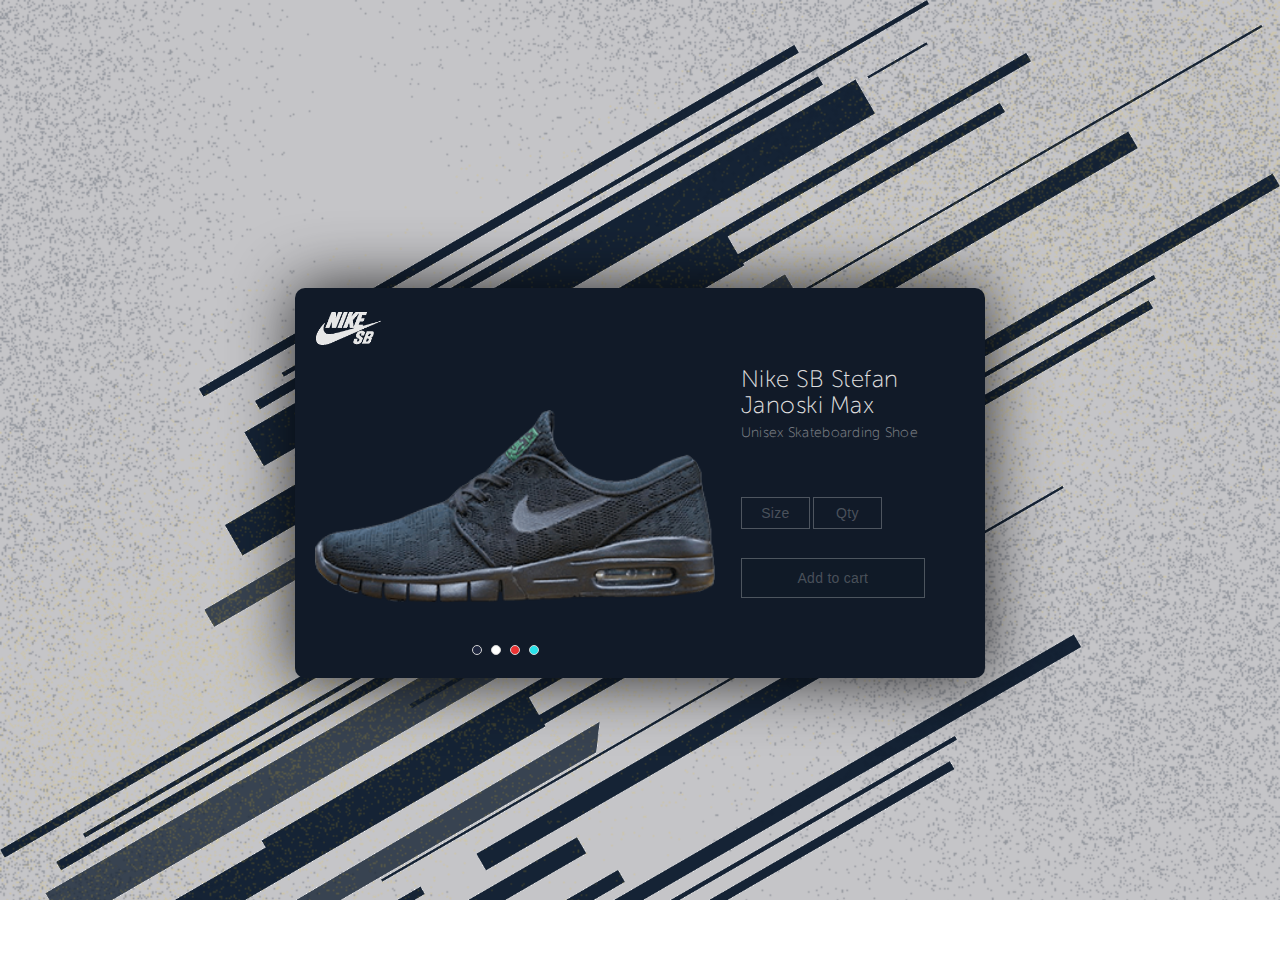
<file: index.html>
<!DOCTYPE html>
<html lang="en">
<head>
	<meta charset="UTF-8">
	<meta name="description" content="Start Template">
	<meta name="author" content="Admin">
	<title>Nike SB Stefan Janoski Max</title>
	<link rel="stylesheet" href="https://use.fontawesome.com/releases/v5.7.2/css/all.css" integrity="sha384-fnmOCqbTlWIlj8LyTjo7mOUStjsKC4pOpQbqyi7RrhN7udi9RwhKkMHpvLbHG9Sr" crossorigin="anonymous">

	<link rel="icon" href="images/favicon.png">
	<link rel="stylesheet" href="css/reset.css">
	<link rel="stylesheet" href="css/styles.css">

	<!--[if lt IE 9]>
	<script src="http://html5shiv.googlecode.com/svn/trunk/html5.js"></script>
	<![endif]-->
</head>
<body>
	<div class="container">
		<div class="header">
			<a href="index.html" class="header__logo">
				<img src="images/img/logo.png" alt="logo" class="header__logo-img">
			</a>
		</div>
		<div class="content">
			<div class="product">
				<div class="product__image">
					<img id="slider-image-1" class="product__image-img" src="images/img/Nike-SB-Stefan-Janoski-Max.png" alt="Nike-SB-Stefan-Janoski-Max">
					<img id="slider-image-2" class="product__image-img" src="images/img/gray.png" alt="Nike gray">
					<img id="slider-image-3" class="product__image-img" src="images/img/red.png" alt="Nike red">
					<img id="slider-image-4" class="product__image-img" src="images/img/blue.png" alt="Nike blue">


				</div>
				<div class="product__list">
					<a href="#slider-image-1" class="product__list-items"></a>
					<a href="#slider-image-2" class="product__list-items"></a>
					<a href="#slider-image-3" class="product__list-items"></a>
					<a href="#slider-image-4" class="product__list-items"></a>
				</div>
				</div>

			<div class="description">
				<div class="item">
					<div class="item__name">Nike SB Stefan Janoski Max
						<div class="item__info">Unisex Skateboarding Shoe</div>
					</div>
			    <div class="item__ratig">
			        <label aria-label="1 star" class="rating__label" for="rating-1"><i class="rating__icon rating__icon--star fa fa-star"></i></label>
			        <input class="rating__input" name="rating" id="rating-1" value="1" type="radio">
			        <label aria-label="2 stars" class="rating__label" for="rating-2"><i class="rating__icon rating__icon--star fa fa-star"></i></label>
			        <input class="rating__input" name="rating" id="rating-2" value="2" type="radio">
			        <label aria-label="3 stars" class="rating__label" for="rating-3"><i class="rating__icon rating__icon--star fa fa-star"></i></label>
			        <input class="rating__input" name="rating" id="rating-3" value="3" type="radio" checked>
			        <label aria-label="4 stars" class="rating__label" for="rating-4"><i class="rating__icon rating__icon--star fa fa-star"></i></label>
			        <input class="rating__input" name="rating" id="rating-4" value="4" type="radio">
			        <label aria-label="5 stars" class="rating__label" for="rating-5"><i class="rating__icon rating__icon--star fa fa-star"></i></label>
			        <input class="rating__input" name="rating" id="rating-5" value="5" type="radio">
			    </div>
					<div class="button__wraper">
							<button class="item__button item__button--size"><a href="#" class="item__button--text">Size <i class="fas fa-angle-down"></i></p></a></button>
							<button class="item__button item__button--qty"><a href="#" class="item__button--text">Qty <i class="fas fa-angle-down"></i></p></a></button>
					</div>
					<div class="item__cart">
							<button class="item__button button__cart"><a href="#" class="item__button--text">Add to cart</a></button>
					</div>
					</div>
				</div>
			</div>
		</div>
	</div>

<!-- LiveReload Script -->
<script>document.write('<script src="http://' + (location.host || 'localhost').split(':')[0] + ':35729/livereload.js?snipver=1"></' + 'script>')</script>
</body>
</html>
</file>
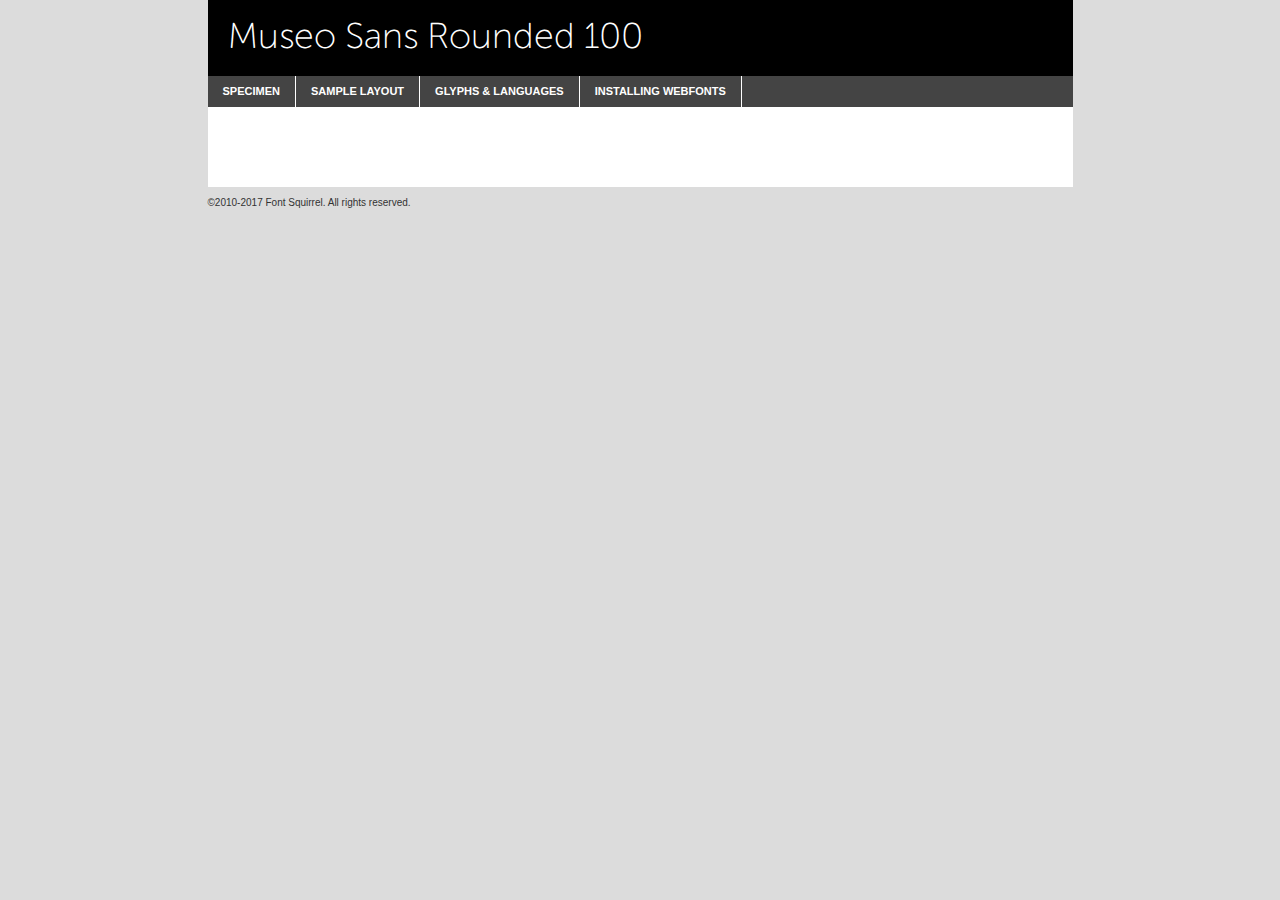
<file: css/fonts/museosansrounded-100-demo.html>
<!DOCTYPE html PUBLIC "-//W3C//DTD XHTML 1.0 Transitional//EN"
	"http://www.w3.org/TR/xhtml1/DTD/xhtml1-transitional.dtd">

<html xmlns="http://www.w3.org/1999/xhtml" xml:lang="en" lang="en">
<head>
	<meta http-equiv="Content-Type" content="text/html; charset=utf-8" />
	<script src="http://ajax.googleapis.com/ajax/libs/jquery/1.7.2/jquery.min.js" type="text/javascript" charset="utf-8"></script>
	<script type="text/javascript">
	(function($){$.fn.easyTabs=function(option){var param=jQuery.extend({fadeSpeed:"fast",defaultContent:1,activeClass:'active'},option);$(this).each(function(){var thisId="#"+this.id;if(param.defaultContent==''){param.defaultContent=1;}
	if(typeof param.defaultContent=="number")
	{var defaultTab=$(thisId+" .tabs li:eq("+(param.defaultContent-1)+") a").attr('href').substr(1);}else{var defaultTab=param.defaultContent;}
	$(thisId+" .tabs li a").each(function(){var tabToHide=$(this).attr('href').substr(1);$("#"+tabToHide).addClass('easytabs-tab-content');});hideAll();changeContent(defaultTab);function hideAll(){$(thisId+" .easytabs-tab-content").hide();}
	function changeContent(tabId){hideAll();$(thisId+" .tabs li").removeClass(param.activeClass);$(thisId+" .tabs li a[href=#"+tabId+"]").closest('li').addClass(param.activeClass);if(param.fadeSpeed!="none")
	{$(thisId+" #"+tabId).fadeIn(param.fadeSpeed);}else{$(thisId+" #"+tabId).show();}}
	$(thisId+" .tabs li").click(function(){var tabId=$(this).find('a').attr('href').substr(1);changeContent(tabId);return false;});});}})(jQuery);
	</script>
	<link rel="stylesheet" href="specimen_files/specimen_stylesheet.css" type="text/css" charset="utf-8" />
	<link rel="stylesheet" href="stylesheet.css" type="text/css" charset="utf-8" />

	<style type="text/css">
					body{
				font-family: 'museo_sans_rounded100';
							}
		</style>

	<title>Museo Sans Rounded 100 Specimen</title>
	
	
	<script type="text/javascript" charset="utf-8">
		$(document).ready(function() {
			$('#container').easyTabs({defaultContent:1});
		});
	</script>
</head>

<body>
<div id="container">
	<div id="header">
		Museo Sans Rounded 100	</div>
	<ul class="tabs">
		<li><a href="#specimen">Specimen</a></li>
		<li><a href="#layout">Sample Layout</a></li>
				<li><a href="#glyphs">Glyphs &amp; Languages</a></li>
		<li><a href="#installing">Installing Webfonts</a></li>
		
	</ul>
	
	<div id="main_content">

		
			<div id="specimen">
		
				<div class="section">
					<div class="grid12 firstcol">
						<div class="huge">AaBb</div>
					</div>
				</div>
		
				<div class="section">
					<div class="glyph_range">A&#x200B;B&#x200b;C&#x200b;D&#x200b;E&#x200b;F&#x200b;G&#x200b;H&#x200b;I&#x200b;J&#x200b;K&#x200b;L&#x200b;M&#x200b;N&#x200b;O&#x200b;P&#x200b;Q&#x200b;R&#x200b;S&#x200b;T&#x200b;U&#x200b;V&#x200b;W&#x200b;X&#x200b;Y&#x200b;Z&#x200b;a&#x200b;b&#x200b;c&#x200b;d&#x200b;e&#x200b;f&#x200b;g&#x200b;h&#x200b;i&#x200b;j&#x200b;k&#x200b;l&#x200b;m&#x200b;n&#x200b;o&#x200b;p&#x200b;q&#x200b;r&#x200b;s&#x200b;t&#x200b;u&#x200b;v&#x200b;w&#x200b;x&#x200b;y&#x200b;z&#x200b;1&#x200b;2&#x200b;3&#x200b;4&#x200b;5&#x200b;6&#x200b;7&#x200b;8&#x200b;9&#x200b;0&#x200b;&amp;&#x200b;.&#x200b;,&#x200b;?&#x200b;!&#x200b;&#64;&#x200b;(&#x200b;)&#x200b;#&#x200b;$&#x200b;%&#x200b;*&#x200b;+&#x200b;-&#x200b;=&#x200b;:&#x200b;;</div>
				</div>
				<div class="section">
					<div class="grid12 firstcol">
						<table class="sample_table">
							<tr><td>10</td><td class="size10">abcdefghijklmnopqrstuvwxyzABCDEFGHIJKLMNOPQRSTUVWXYZ0123456789abcdefghijklmnopqrstuvwxyzABCDEFGHIJKLMNOPQRSTUVWXYZ0123456789abcdefghijklmnopqrstuvwxyzABCDEFGHIJKLMNOPQRSTUVWXYZ</td></tr>
							<tr><td>11</td><td class="size11">abcdefghijklmnopqrstuvwxyzABCDEFGHIJKLMNOPQRSTUVWXYZ0123456789abcdefghijklmnopqrstuvwxyzABCDEFGHIJKLMNOPQRSTUVWXYZ0123456789abcdefghijklmnopqrstuvwxyzABCDEFGHIJKLMNOPQRSTUVWXYZ</td></tr>
							<tr><td>12</td><td class="size12">abcdefghijklmnopqrstuvwxyzABCDEFGHIJKLMNOPQRSTUVWXYZ0123456789abcdefghijklmnopqrstuvwxyzABCDEFGHIJKLMNOPQRSTUVWXYZ0123456789abcdefghijklmnopqrstuvwxyzABCDEFGHIJKLMNOPQRSTUVWXYZ</td></tr>
							<tr><td>13</td><td class="size13">abcdefghijklmnopqrstuvwxyzABCDEFGHIJKLMNOPQRSTUVWXYZ0123456789abcdefghijklmnopqrstuvwxyzABCDEFGHIJKLMNOPQRSTUVWXYZ0123456789abcdefghijklmnopqrstuvwxyzABCDEFGHIJKLMNOPQRSTUVWXYZ</td></tr>
							<tr><td>14</td><td class="size14">abcdefghijklmnopqrstuvwxyzABCDEFGHIJKLMNOPQRSTUVWXYZ0123456789abcdefghijklmnopqrstuvwxyzABCDEFGHIJKLMNOPQRSTUVWXYZ0123456789abcdefghijklmnopqrstuvwxyzABCDEFGHIJKLMNOPQRSTUVWXYZ</td></tr>
							<tr><td>16</td><td class="size16">abcdefghijklmnopqrstuvwxyzABCDEFGHIJKLMNOPQRSTUVWXYZ0123456789abcdefghijklmnopqrstuvwxyzABCDEFGHIJKLMNOPQRSTUVWXYZ</td></tr>
							<tr><td>18</td><td class="size18">abcdefghijklmnopqrstuvwxyzABCDEFGHIJKLMNOPQRSTUVWXYZ0123456789abcdefghijklmnopqrstuvwxyzABCDEFGHIJKLMNOPQRSTUVWXYZ</td></tr>
							<tr><td>20</td><td class="size20">abcdefghijklmnopqrstuvwxyzABCDEFGHIJKLMNOPQRSTUVWXYZ0123456789abcdefghijklmnopqrstuvwxyzABCDEFGHIJKLMNOPQRSTUVWXYZ</td></tr>
							<tr><td>24</td><td class="size24">abcdefghijklmnopqrstuvwxyzABCDEFGHIJKLMNOPQRSTUVWXYZ0123456789abcdefghijklmnopqrstuvwxyzABCDEFGHIJKLMNOPQRSTUVWXYZ</td></tr>
							<tr><td>30</td><td class="size30">abcdefghijklmnopqrstuvwxyzABCDEFGHIJKLMNOPQRSTUVWXYZ0123456789abcdefghijklmnopqrstuvwxyzABCDEFGHIJKLMNOPQRSTUVWXYZ</td></tr>
							<tr><td>36</td><td class="size36">abcdefghijklmnopqrstuvwxyzABCDEFGHIJKLMNOPQRSTUVWXYZ0123456789abcdefghijklmnopqrstuvwxyzABCDEFGHIJKLMNOPQRSTUVWXYZ</td></tr>
							<tr><td>48</td><td class="size48">abcdefghijklmnopqrstuvwxyzABCDEFGHIJKLMNOPQRSTUVWXYZ0123456789abcdefghijklmnopqrstuvwxyzABCDEFGHIJKLMNOPQRSTUVWXYZ</td></tr>
							<tr><td>60</td><td class="size60">abcdefghijklmnopqrstuvwxyzABCDEFGHIJKLMNOPQRSTUVWXYZ0123456789abcdefghijklmnopqrstuvwxyzABCDEFGHIJKLMNOPQRSTUVWXYZ</td></tr>
							<tr><td>72</td><td class="size72">abcdefghijklmnopqrstuvwxyzABCDEFGHIJKLMNOPQRSTUVWXYZ0123456789abcdefghijklmnopqrstuvwxyzABCDEFGHIJKLMNOPQRSTUVWXYZ</td></tr>
							<tr><td>90</td><td class="size90">abcdefghijklmnopqrstuvwxyzABCDEFGHIJKLMNOPQRSTUVWXYZ0123456789abcdefghijklmnopqrstuvwxyzABCDEFGHIJKLMNOPQRSTUVWXYZ</td></tr>
						</table>
				
					</div>
			
				</div>
		
		
		
								<div class="section" id="bodycomparison">


										<div id="xheight">
				<div class="fontbody">&#x25FC;&#x25FC;&#x25FC;&#x25FC;&#x25FC;&#x25FC;&#x25FC;&#x25FC;&#x25FC;&#x25FC;&#x25FC;&#x25FC;&#x25FC;&#x25FC;&#x25FC;&#x25FC;&#x25FC;&#x25FC;&#x25FC;&#x25FC;&#x25FC;&#x25FC;&#x25FC;&#x25FC;&#x25FC;&#x25FC;&#x25FC;&#x25FC;&#x25FC;&#x25FC;&#x25FC;&#x25FC;&#x25FC;&#x25FC;&#x25FC;&#x25FC;&#x25FC;&#x25FC;&#x25FC;&#x25FC;&#x25FC;&#x25FC;&#x25FC;&#x25FC;&#x25FC;&#x25FC;&#x25FC;&#x25FC;&#x25FC;&#x25FC;&#x25FC;&#x25FC;&#x25FC;&#x25FC;&#x25FC;&#x25FC;&#x25FC;&#x25FC;&#x25FC;&#x25FC;&#x25FC;&#x25FC;&#x25FC;&#x25FC;&#x25FC;&#x25FC;&#x25FC;&#x25FC;&#x25FC;&#x25FC;&#x25FC;&#x25FC;&#x25FC;&#x25FC;&#x25FC;&#x25FC;&#x25FC;&#x25FC;&#x25FC;&#x25FC;&#x25FC;&#x25FC;&#x25FC;&#x25FC;&#x25FC;&#x25FC;&#x25FC;&#x25FC;&#x25FC;&#x25FC;&#x25FC;&#x25FC;&#x25FC;&#x25FC;&#x25FC;&#x25FC;&#x25FC;&#x25FC;&#x25FC;body</div><div class="arialbody">body</div><div class="verdanabody">body</div><div class="georgiabody">body</div></div>
										<div class="fontbody" style="z-index:1">
											body<span>Museo Sans Rounded 100</span>
										</div>
										<div class="arialbody" style="z-index:1">
											body<span>Arial</span>
										</div>
										<div class="verdanabody" style="z-index:1">
											body<span>Verdana</span>
										</div>
										<div class="georgiabody" style="z-index:1">
											body<span>Georgia</span>
										</div>



								</div>
		
		
				<div class="section psample psample_row1" id="">
					
					<div class="grid2 firstcol">
						<p class="size10"><span>10.</span>Aenean lacinia bibendum nulla sed consectetur. Fusce dapibus, tellus ac cursus commodo, tortor mauris condimentum nibh, ut fermentum massa justo sit amet risus. Nullam id dolor id nibh ultricies vehicula ut id elit. Cum sociis natoque penatibus et magnis dis parturient montes, nascetur ridiculus mus. Nulla vitae elit libero, a pharetra augue.</p>
			
					</div>
					<div class="grid3">
						<p class="size11"><span>11.</span>Aenean lacinia bibendum nulla sed consectetur. Fusce dapibus, tellus ac cursus commodo, tortor mauris condimentum nibh, ut fermentum massa justo sit amet risus. Nullam id dolor id nibh ultricies vehicula ut id elit. Cum sociis natoque penatibus et magnis dis parturient montes, nascetur ridiculus mus. Nulla vitae elit libero, a pharetra augue.</p>
			
					</div>
					<div class="grid3">
						<p class="size12"><span>12.</span>Aenean lacinia bibendum nulla sed consectetur. Fusce dapibus, tellus ac cursus commodo, tortor mauris condimentum nibh, ut fermentum massa justo sit amet risus. Nullam id dolor id nibh ultricies vehicula ut id elit. Cum sociis natoque penatibus et magnis dis parturient montes, nascetur ridiculus mus. Nulla vitae elit libero, a pharetra augue.</p>
			
					</div>
					<div class="grid4">
						<p class="size13"><span>13.</span>Aenean lacinia bibendum nulla sed consectetur. Fusce dapibus, tellus ac cursus commodo, tortor mauris condimentum nibh, ut fermentum massa justo sit amet risus. Nullam id dolor id nibh ultricies vehicula ut id elit. Cum sociis natoque penatibus et magnis dis parturient montes, nascetur ridiculus mus. Nulla vitae elit libero, a pharetra augue.</p>
			
					</div>
					<div class="white_blend"></div>
					
				</div>
				<div class="section psample psample_row2" id="">
					<div class="grid3 firstcol">
						<p class="size14"><span>14.</span>Aenean lacinia bibendum nulla sed consectetur. Fusce dapibus, tellus ac cursus commodo, tortor mauris condimentum nibh, ut fermentum massa justo sit amet risus. Nullam id dolor id nibh ultricies vehicula ut id elit. Cum sociis natoque penatibus et magnis dis parturient montes, nascetur ridiculus mus. Nulla vitae elit libero, a pharetra augue.</p>
			
					</div>
					<div class="grid4">
						<p class="size16"><span>16.</span>Aenean lacinia bibendum nulla sed consectetur. Fusce dapibus, tellus ac cursus commodo, tortor mauris condimentum nibh, ut fermentum massa justo sit amet risus. Nullam id dolor id nibh ultricies vehicula ut id elit. Cum sociis natoque penatibus et magnis dis parturient montes, nascetur ridiculus mus. Nulla vitae elit libero, a pharetra augue.</p>
			
					</div>
					<div class="grid5">
						<p class="size18"><span>18.</span>Aenean lacinia bibendum nulla sed consectetur. Fusce dapibus, tellus ac cursus commodo, tortor mauris condimentum nibh, ut fermentum massa justo sit amet risus. Nullam id dolor id nibh ultricies vehicula ut id elit. Cum sociis natoque penatibus et magnis dis parturient montes, nascetur ridiculus mus. Nulla vitae elit libero, a pharetra augue.</p>
			
					</div>

					<div class="white_blend"></div>

				</div>
				
				<div class="section psample psample_row3" id="">
					<div class="grid5 firstcol">
						<p class="size20"><span>20.</span>Aenean lacinia bibendum nulla sed consectetur. Fusce dapibus, tellus ac cursus commodo, tortor mauris condimentum nibh, ut fermentum massa justo sit amet risus. Nullam id dolor id nibh ultricies vehicula ut id elit. Cum sociis natoque penatibus et magnis dis parturient montes, nascetur ridiculus mus. Nulla vitae elit libero, a pharetra augue.</p>
					</div>
					<div class="grid7">
						<p class="size24"><span>24.</span>Aenean lacinia bibendum nulla sed consectetur. Fusce dapibus, tellus ac cursus commodo, tortor mauris condimentum nibh, ut fermentum massa justo sit amet risus. Nullam id dolor id nibh ultricies vehicula ut id elit. Cum sociis natoque penatibus et magnis dis parturient montes, nascetur ridiculus mus. Nulla vitae elit libero, a pharetra augue.</p>
					</div>
					
					<div class="white_blend"></div>
					
				</div>
				
				<div class="section psample psample_row4" id="">
					<div class="grid12 firstcol">
						<p class="size30"><span>30.</span>Aenean lacinia bibendum nulla sed consectetur. Fusce dapibus, tellus ac cursus commodo, tortor mauris condimentum nibh, ut fermentum massa justo sit amet risus. Nullam id dolor id nibh ultricies vehicula ut id elit. Cum sociis natoque penatibus et magnis dis parturient montes, nascetur ridiculus mus. Nulla vitae elit libero, a pharetra augue.</p>
					</div>
					<div class="white_blend"></div>
					
				</div>
				
				
				
				<div class="section psample psample_row1 fullreverse">
					<div class="grid2 firstcol">
						<p class="size10"><span>10.</span>Aenean lacinia bibendum nulla sed consectetur. Fusce dapibus, tellus ac cursus commodo, tortor mauris condimentum nibh, ut fermentum massa justo sit amet risus. Nullam id dolor id nibh ultricies vehicula ut id elit. Cum sociis natoque penatibus et magnis dis parturient montes, nascetur ridiculus mus. Nulla vitae elit libero, a pharetra augue.</p>
			
					</div>
					<div class="grid3">
						<p class="size11"><span>11.</span>Aenean lacinia bibendum nulla sed consectetur. Fusce dapibus, tellus ac cursus commodo, tortor mauris condimentum nibh, ut fermentum massa justo sit amet risus. Nullam id dolor id nibh ultricies vehicula ut id elit. Cum sociis natoque penatibus et magnis dis parturient montes, nascetur ridiculus mus. Nulla vitae elit libero, a pharetra augue.</p>
			
					</div>
					<div class="grid3">
						<p class="size12"><span>12.</span>Aenean lacinia bibendum nulla sed consectetur. Fusce dapibus, tellus ac cursus commodo, tortor mauris condimentum nibh, ut fermentum massa justo sit amet risus. Nullam id dolor id nibh ultricies vehicula ut id elit. Cum sociis natoque penatibus et magnis dis parturient montes, nascetur ridiculus mus. Nulla vitae elit libero, a pharetra augue.</p>
			
					</div>
					<div class="grid4">
						<p class="size13"><span>13.</span>Aenean lacinia bibendum nulla sed consectetur. Fusce dapibus, tellus ac cursus commodo, tortor mauris condimentum nibh, ut fermentum massa justo sit amet risus. Nullam id dolor id nibh ultricies vehicula ut id elit. Cum sociis natoque penatibus et magnis dis parturient montes, nascetur ridiculus mus. Nulla vitae elit libero, a pharetra augue.</p>
			
					</div>
					<div class="black_blend"></div>
					
				</div>
				
				<div class="section psample psample_row2 fullreverse">
					<div class="grid3 firstcol">
						<p class="size14"><span>14.</span>Aenean lacinia bibendum nulla sed consectetur. Fusce dapibus, tellus ac cursus commodo, tortor mauris condimentum nibh, ut fermentum massa justo sit amet risus. Nullam id dolor id nibh ultricies vehicula ut id elit. Cum sociis natoque penatibus et magnis dis parturient montes, nascetur ridiculus mus. Nulla vitae elit libero, a pharetra augue.</p>
			
					</div>
					<div class="grid4">
						<p class="size16"><span>16.</span>Aenean lacinia bibendum nulla sed consectetur. Fusce dapibus, tellus ac cursus commodo, tortor mauris condimentum nibh, ut fermentum massa justo sit amet risus. Nullam id dolor id nibh ultricies vehicula ut id elit. Cum sociis natoque penatibus et magnis dis parturient montes, nascetur ridiculus mus. Nulla vitae elit libero, a pharetra augue.</p>
			
					</div>
					<div class="grid5">
						<p class="size18"><span>18.</span>Aenean lacinia bibendum nulla sed consectetur. Fusce dapibus, tellus ac cursus commodo, tortor mauris condimentum nibh, ut fermentum massa justo sit amet risus. Nullam id dolor id nibh ultricies vehicula ut id elit. Cum sociis natoque penatibus et magnis dis parturient montes, nascetur ridiculus mus. Nulla vitae elit libero, a pharetra augue.</p>
			
					</div>
					<div class="black_blend"></div>

				</div>
				
				<div class="section psample fullreverse psample_row3" id="">
					<div class="grid5 firstcol">
						<p class="size20"><span>20.</span>Aenean lacinia bibendum nulla sed consectetur. Fusce dapibus, tellus ac cursus commodo, tortor mauris condimentum nibh, ut fermentum massa justo sit amet risus. Nullam id dolor id nibh ultricies vehicula ut id elit. Cum sociis natoque penatibus et magnis dis parturient montes, nascetur ridiculus mus. Nulla vitae elit libero, a pharetra augue.</p>
					</div>
					<div class="grid7">
						<p class="size24"><span>24.</span>Aenean lacinia bibendum nulla sed consectetur. Fusce dapibus, tellus ac cursus commodo, tortor mauris condimentum nibh, ut fermentum massa justo sit amet risus. Nullam id dolor id nibh ultricies vehicula ut id elit. Cum sociis natoque penatibus et magnis dis parturient montes, nascetur ridiculus mus. Nulla vitae elit libero, a pharetra augue.</p>
					</div>
					
					<div class="black_blend"></div>
					
				</div>
				
				<div class="section psample fullreverse psample_row4" id="" style="border-bottom: 20px #000 solid;">
					<div class="grid12 firstcol">
						<p class="size30"><span>30.</span>Aenean lacinia bibendum nulla sed consectetur. Fusce dapibus, tellus ac cursus commodo, tortor mauris condimentum nibh, ut fermentum massa justo sit amet risus. Nullam id dolor id nibh ultricies vehicula ut id elit. Cum sociis natoque penatibus et magnis dis parturient montes, nascetur ridiculus mus. Nulla vitae elit libero, a pharetra augue.</p>
					</div>
					<div class="black_blend"></div>
					
				</div>
				
				
				
				
			</div>
			
			<div id="layout">
				
				<div class="section">
					
					<div class="grid12 firstcol">
						<h1>Lorem Ipsum Dolor</h1>
						<h2>Etiam porta sem malesuada magna mollis euismod</h2>
						
						<p class="byline">By <a href="#link">Aenean Lacinia</a></p>
					</div>
				</div>
				<div class="section">
					<div class="grid8 firstcol">
						<p class="large">Donec sed odio dui. Morbi leo risus, porta ac consectetur ac, vestibulum at eros. Fusce dapibus, tellus ac cursus commodo, tortor mauris condimentum nibh, ut fermentum massa justo sit amet risus. </p>

						
						<h3>Pellentesque ornare sem</h3>

						<p>Maecenas sed diam eget risus varius blandit sit amet non magna. Maecenas faucibus mollis interdum. Donec ullamcorper nulla non metus auctor fringilla. Nullam id dolor id nibh ultricies vehicula ut id elit. Nullam id dolor id nibh ultricies vehicula ut id elit. </p>

						<p>Aenean eu leo quam. Pellentesque ornare sem lacinia quam venenatis vestibulum. Lorem ipsum dolor sit amet, consectetur adipiscing elit. Cum sociis natoque penatibus et magnis dis parturient montes, nascetur ridiculus mus. </p>

						<p>Nulla vitae elit libero, a pharetra augue. Praesent commodo cursus magna, vel scelerisque nisl consectetur et. Aenean lacinia bibendum nulla sed consectetur. </p>

						<p>Nullam quis risus eget urna mollis ornare vel eu leo. Nullam quis risus eget urna mollis ornare vel eu leo. Maecenas sed diam eget risus varius blandit sit amet non magna. Donec ullamcorper nulla non metus auctor fringilla. </p>

						<h3>Cras mattis consectetur</h3>

						<p>Aenean eu leo quam. Pellentesque ornare sem lacinia quam venenatis vestibulum. Aenean lacinia bibendum nulla sed consectetur. Integer posuere erat a ante venenatis dapibus posuere velit aliquet. Cras mattis consectetur purus sit amet fermentum. </p>

						<p>Nullam id dolor id nibh ultricies vehicula ut id elit. Nullam quis risus eget urna mollis ornare vel eu leo. Cras mattis consectetur purus sit amet fermentum.</p>
					</div>
					
					<div class="grid4 sidebar">
						
						<div class="box reverse">
							<p class="last">Nullam quis risus eget urna mollis ornare vel eu leo. Donec ullamcorper nulla non metus auctor fringilla. Cras mattis consectetur purus sit amet fermentum. Sed posuere consectetur est at lobortis. Lorem ipsum dolor sit amet, consectetur adipiscing elit. </p>
						</div>
						
						<p class="caption">Maecenas sed diam eget risus varius.</p>

						<p>Vestibulum id ligula porta felis euismod semper. Integer posuere erat a ante venenatis dapibus posuere velit aliquet. Vestibulum id ligula porta felis euismod semper. Sed posuere consectetur est at lobortis. Maecenas sed diam eget risus varius blandit sit amet non magna. Fusce dapibus, tellus ac cursus commodo, tortor mauris condimentum nibh, ut fermentum massa justo sit amet risus. </p>

					

						<p>Duis mollis, est non commodo luctus, nisi erat porttitor ligula, eget lacinia odio sem nec elit. Aenean lacinia bibendum nulla sed consectetur. Vivamus sagittis lacus vel augue laoreet rutrum faucibus dolor auctor. Aenean lacinia bibendum nulla sed consectetur. Nullam quis risus eget urna mollis ornare vel eu leo. </p>

						<p>Praesent commodo cursus magna, vel scelerisque nisl consectetur et. Donec ullamcorper nulla non metus auctor fringilla. Maecenas faucibus mollis interdum. Fusce dapibus, tellus ac cursus commodo, tortor mauris condimentum nibh, ut fermentum massa justo sit amet risus. </p>

					</div>
				</div>
				
			</div>


			



		<div id="glyphs">
			<div class="section">
				<div class="grid12 firstcol">
			
				<h1>Language Support</h1>
				<p>The subset of Museo Sans Rounded 100 in this kit supports the following languages:<br />
			
					Albanian, Basque, Breton, Chamorro, Danish, Dutch, English, Faroese, Finnish, French, Frisian, Galician, German, Icelandic, Italian, Malagasy, Norwegian, Portuguese, Spanish, Swedish, Alsatian, Aragonese, Arapaho, Arrernte, Asturian, Aymara, Bislama, Cebuano, Corsican, Fijian, French_creole, Genoese, Gilbertese, Greenlandic, Haitian_creole, Hiligaynon, Hmong, Hopi, Ibanag, Iloko_ilokano, Indonesian, Interglossa_glosa, Interlingua, Irish_gaelic, Jerriais, Lojban, Lombard, Luxembourgeois, Manx, Mohawk, Norfolk_pitcairnese, Occitan, Oromo, Pangasinan, Papiamento, Piedmontese, Potawatomi, Rhaeto-romance, Romansh, Rotokas, Sami_lule, Samoan, Sardinian, Scots_gaelic, Seychelles_creole, Shona, Sicilian, Somali, Southern_ndebele, Swahili, Swati_swazi, Tagalog_filipino_pilipino, Tetum, Tok_pisin, Uyghur_latinized, Volapuk, Walloon, Warlpiri, Xhosa, Yapese, Zulu, Latinbasic, Ubasic, Demo				</p>
				<h1>Glyph Chart</h1>
				<p>The subset of Museo Sans Rounded 100 in this kit includes all the glyphs listed below. Unicode entities are included above each glyph to help you insert individual characters into your layout.</p>
				<div id="glyph_chart">
			
																				 <div><p>&amp;#32;</p>&#32;</div>
																				 <div><p>&amp;#33;</p>&#33;</div>
																				 <div><p>&amp;#34;</p>&#34;</div>
																				 <div><p>&amp;#35;</p>&#35;</div>
																				 <div><p>&amp;#36;</p>&#36;</div>
																				 <div><p>&amp;#37;</p>&#37;</div>
																				 <div><p>&amp;#38;</p>&#38;</div>
																				 <div><p>&amp;#39;</p>&#39;</div>
																				 <div><p>&amp;#40;</p>&#40;</div>
																				 <div><p>&amp;#41;</p>&#41;</div>
																				 <div><p>&amp;#42;</p>&#42;</div>
																				 <div><p>&amp;#43;</p>&#43;</div>
																				 <div><p>&amp;#44;</p>&#44;</div>
																				 <div><p>&amp;#45;</p>&#45;</div>
																				 <div><p>&amp;#46;</p>&#46;</div>
																				 <div><p>&amp;#47;</p>&#47;</div>
																				 <div><p>&amp;#48;</p>&#48;</div>
																				 <div><p>&amp;#49;</p>&#49;</div>
																				 <div><p>&amp;#50;</p>&#50;</div>
																				 <div><p>&amp;#51;</p>&#51;</div>
																				 <div><p>&amp;#52;</p>&#52;</div>
																				 <div><p>&amp;#53;</p>&#53;</div>
																				 <div><p>&amp;#54;</p>&#54;</div>
																				 <div><p>&amp;#55;</p>&#55;</div>
																				 <div><p>&amp;#56;</p>&#56;</div>
																				 <div><p>&amp;#57;</p>&#57;</div>
																				 <div><p>&amp;#58;</p>&#58;</div>
																				 <div><p>&amp;#59;</p>&#59;</div>
																				 <div><p>&amp;#60;</p>&#60;</div>
																				 <div><p>&amp;#61;</p>&#61;</div>
																				 <div><p>&amp;#62;</p>&#62;</div>
																				 <div><p>&amp;#63;</p>&#63;</div>
																				 <div><p>&amp;#64;</p>&#64;</div>
																				 <div><p>&amp;#65;</p>&#65;</div>
																				 <div><p>&amp;#66;</p>&#66;</div>
																				 <div><p>&amp;#67;</p>&#67;</div>
																				 <div><p>&amp;#68;</p>&#68;</div>
																				 <div><p>&amp;#69;</p>&#69;</div>
																				 <div><p>&amp;#70;</p>&#70;</div>
																				 <div><p>&amp;#71;</p>&#71;</div>
																				 <div><p>&amp;#72;</p>&#72;</div>
																				 <div><p>&amp;#73;</p>&#73;</div>
																				 <div><p>&amp;#74;</p>&#74;</div>
																				 <div><p>&amp;#75;</p>&#75;</div>
																				 <div><p>&amp;#76;</p>&#76;</div>
																				 <div><p>&amp;#77;</p>&#77;</div>
																				 <div><p>&amp;#78;</p>&#78;</div>
																				 <div><p>&amp;#79;</p>&#79;</div>
																				 <div><p>&amp;#80;</p>&#80;</div>
																				 <div><p>&amp;#81;</p>&#81;</div>
																				 <div><p>&amp;#82;</p>&#82;</div>
																				 <div><p>&amp;#83;</p>&#83;</div>
																				 <div><p>&amp;#84;</p>&#84;</div>
																				 <div><p>&amp;#85;</p>&#85;</div>
																				 <div><p>&amp;#86;</p>&#86;</div>
																				 <div><p>&amp;#87;</p>&#87;</div>
																				 <div><p>&amp;#88;</p>&#88;</div>
																				 <div><p>&amp;#89;</p>&#89;</div>
																				 <div><p>&amp;#90;</p>&#90;</div>
																				 <div><p>&amp;#91;</p>&#91;</div>
																				 <div><p>&amp;#92;</p>&#92;</div>
																				 <div><p>&amp;#93;</p>&#93;</div>
																				 <div><p>&amp;#94;</p>&#94;</div>
																				 <div><p>&amp;#95;</p>&#95;</div>
																				 <div><p>&amp;#96;</p>&#96;</div>
																				 <div><p>&amp;#97;</p>&#97;</div>
																				 <div><p>&amp;#98;</p>&#98;</div>
																				 <div><p>&amp;#99;</p>&#99;</div>
																				 <div><p>&amp;#100;</p>&#100;</div>
																				 <div><p>&amp;#101;</p>&#101;</div>
																				 <div><p>&amp;#102;</p>&#102;</div>
																				 <div><p>&amp;#103;</p>&#103;</div>
																				 <div><p>&amp;#104;</p>&#104;</div>
																				 <div><p>&amp;#105;</p>&#105;</div>
																				 <div><p>&amp;#106;</p>&#106;</div>
																				 <div><p>&amp;#107;</p>&#107;</div>
																				 <div><p>&amp;#108;</p>&#108;</div>
																				 <div><p>&amp;#109;</p>&#109;</div>
																				 <div><p>&amp;#110;</p>&#110;</div>
																				 <div><p>&amp;#111;</p>&#111;</div>
																				 <div><p>&amp;#112;</p>&#112;</div>
																				 <div><p>&amp;#113;</p>&#113;</div>
																				 <div><p>&amp;#114;</p>&#114;</div>
																				 <div><p>&amp;#115;</p>&#115;</div>
																				 <div><p>&amp;#116;</p>&#116;</div>
																				 <div><p>&amp;#117;</p>&#117;</div>
																				 <div><p>&amp;#118;</p>&#118;</div>
																				 <div><p>&amp;#119;</p>&#119;</div>
																				 <div><p>&amp;#120;</p>&#120;</div>
																				 <div><p>&amp;#121;</p>&#121;</div>
																				 <div><p>&amp;#122;</p>&#122;</div>
																				 <div><p>&amp;#123;</p>&#123;</div>
																				 <div><p>&amp;#124;</p>&#124;</div>
																				 <div><p>&amp;#125;</p>&#125;</div>
																				 <div><p>&amp;#126;</p>&#126;</div>
																				 <div><p>&amp;#161;</p>&#161;</div>
																				 <div><p>&amp;#162;</p>&#162;</div>
																				 <div><p>&amp;#163;</p>&#163;</div>
																				 <div><p>&amp;#165;</p>&#165;</div>
																				 <div><p>&amp;#167;</p>&#167;</div>
																				 <div><p>&amp;#168;</p>&#168;</div>
																				 <div><p>&amp;#169;</p>&#169;</div>
																				 <div><p>&amp;#170;</p>&#170;</div>
																				 <div><p>&amp;#171;</p>&#171;</div>
																				 <div><p>&amp;#172;</p>&#172;</div>
																				 <div><p>&amp;#174;</p>&#174;</div>
																				 <div><p>&amp;#175;</p>&#175;</div>
																				 <div><p>&amp;#176;</p>&#176;</div>
																				 <div><p>&amp;#177;</p>&#177;</div>
																				 <div><p>&amp;#180;</p>&#180;</div>
																				 <div><p>&amp;#181;</p>&#181;</div>
																				 <div><p>&amp;#182;</p>&#182;</div>
																				 <div><p>&amp;#183;</p>&#183;</div>
																				 <div><p>&amp;#184;</p>&#184;</div>
																				 <div><p>&amp;#186;</p>&#186;</div>
																				 <div><p>&amp;#187;</p>&#187;</div>
																				 <div><p>&amp;#191;</p>&#191;</div>
																				 <div><p>&amp;#192;</p>&#192;</div>
																				 <div><p>&amp;#193;</p>&#193;</div>
																				 <div><p>&amp;#194;</p>&#194;</div>
																				 <div><p>&amp;#195;</p>&#195;</div>
																				 <div><p>&amp;#196;</p>&#196;</div>
																				 <div><p>&amp;#197;</p>&#197;</div>
																				 <div><p>&amp;#198;</p>&#198;</div>
																				 <div><p>&amp;#199;</p>&#199;</div>
																				 <div><p>&amp;#200;</p>&#200;</div>
																				 <div><p>&amp;#201;</p>&#201;</div>
																				 <div><p>&amp;#202;</p>&#202;</div>
																				 <div><p>&amp;#203;</p>&#203;</div>
																				 <div><p>&amp;#204;</p>&#204;</div>
																				 <div><p>&amp;#205;</p>&#205;</div>
																				 <div><p>&amp;#206;</p>&#206;</div>
																				 <div><p>&amp;#207;</p>&#207;</div>
																				 <div><p>&amp;#208;</p>&#208;</div>
																				 <div><p>&amp;#209;</p>&#209;</div>
																				 <div><p>&amp;#210;</p>&#210;</div>
																				 <div><p>&amp;#211;</p>&#211;</div>
																				 <div><p>&amp;#212;</p>&#212;</div>
																				 <div><p>&amp;#213;</p>&#213;</div>
																				 <div><p>&amp;#214;</p>&#214;</div>
																				 <div><p>&amp;#216;</p>&#216;</div>
																				 <div><p>&amp;#217;</p>&#217;</div>
																				 <div><p>&amp;#218;</p>&#218;</div>
																				 <div><p>&amp;#219;</p>&#219;</div>
																				 <div><p>&amp;#220;</p>&#220;</div>
																				 <div><p>&amp;#221;</p>&#221;</div>
																				 <div><p>&amp;#222;</p>&#222;</div>
																				 <div><p>&amp;#223;</p>&#223;</div>
																				 <div><p>&amp;#224;</p>&#224;</div>
																				 <div><p>&amp;#225;</p>&#225;</div>
																				 <div><p>&amp;#226;</p>&#226;</div>
																				 <div><p>&amp;#227;</p>&#227;</div>
																				 <div><p>&amp;#228;</p>&#228;</div>
																				 <div><p>&amp;#229;</p>&#229;</div>
																				 <div><p>&amp;#230;</p>&#230;</div>
																				 <div><p>&amp;#231;</p>&#231;</div>
																				 <div><p>&amp;#232;</p>&#232;</div>
																				 <div><p>&amp;#233;</p>&#233;</div>
																				 <div><p>&amp;#234;</p>&#234;</div>
																				 <div><p>&amp;#235;</p>&#235;</div>
																				 <div><p>&amp;#236;</p>&#236;</div>
																				 <div><p>&amp;#237;</p>&#237;</div>
																				 <div><p>&amp;#238;</p>&#238;</div>
																				 <div><p>&amp;#239;</p>&#239;</div>
																				 <div><p>&amp;#240;</p>&#240;</div>
																				 <div><p>&amp;#241;</p>&#241;</div>
																				 <div><p>&amp;#242;</p>&#242;</div>
																				 <div><p>&amp;#243;</p>&#243;</div>
																				 <div><p>&amp;#244;</p>&#244;</div>
																				 <div><p>&amp;#245;</p>&#245;</div>
																				 <div><p>&amp;#246;</p>&#246;</div>
																				 <div><p>&amp;#247;</p>&#247;</div>
																				 <div><p>&amp;#248;</p>&#248;</div>
																				 <div><p>&amp;#249;</p>&#249;</div>
																				 <div><p>&amp;#250;</p>&#250;</div>
																				 <div><p>&amp;#251;</p>&#251;</div>
																				 <div><p>&amp;#252;</p>&#252;</div>
																				 <div><p>&amp;#253;</p>&#253;</div>
																				 <div><p>&amp;#254;</p>&#254;</div>
																				 <div><p>&amp;#255;</p>&#255;</div>
																				 <div><p>&amp;#305;</p>&#305;</div>
																				 <div><p>&amp;#338;</p>&#338;</div>
																				 <div><p>&amp;#339;</p>&#339;</div>
																				 <div><p>&amp;#376;</p>&#376;</div>
																				 <div><p>&amp;#402;</p>&#402;</div>
																				 <div><p>&amp;#710;</p>&#710;</div>
																				 <div><p>&amp;#711;</p>&#711;</div>
																				 <div><p>&amp;#728;</p>&#728;</div>
																				 <div><p>&amp;#729;</p>&#729;</div>
																				 <div><p>&amp;#730;</p>&#730;</div>
																				 <div><p>&amp;#731;</p>&#731;</div>
																				 <div><p>&amp;#732;</p>&#732;</div>
																				 <div><p>&amp;#733;</p>&#733;</div>
																				 <div><p>&amp;#8211;</p>&#8211;</div>
																				 <div><p>&amp;#8212;</p>&#8212;</div>
																				 <div><p>&amp;#8216;</p>&#8216;</div>
																				 <div><p>&amp;#8217;</p>&#8217;</div>
																				 <div><p>&amp;#8218;</p>&#8218;</div>
																				 <div><p>&amp;#8220;</p>&#8220;</div>
																				 <div><p>&amp;#8221;</p>&#8221;</div>
																				 <div><p>&amp;#8222;</p>&#8222;</div>
																				 <div><p>&amp;#8224;</p>&#8224;</div>
																				 <div><p>&amp;#8225;</p>&#8225;</div>
																				 <div><p>&amp;#8226;</p>&#8226;</div>
																				 <div><p>&amp;#8230;</p>&#8230;</div>
																				 <div><p>&amp;#8240;</p>&#8240;</div>
																				 <div><p>&amp;#8249;</p>&#8249;</div>
																				 <div><p>&amp;#8250;</p>&#8250;</div>
																				 <div><p>&amp;#8260;</p>&#8260;</div>
																				 <div><p>&amp;#8364;</p>&#8364;</div>
																				 <div><p>&amp;#8482;</p>&#8482;</div>
																				 <div><p>&amp;#8734;</p>&#8734;</div>
																				 <div><p>&amp;#8776;</p>&#8776;</div>
																				 <div><p>&amp;#8800;</p>&#8800;</div>
																				 <div><p>&amp;#8804;</p>&#8804;</div>
																				 <div><p>&amp;#8805;</p>&#8805;</div>
																				 <div><p>&amp;#9724;</p>&#9724;</div>
																				 <div><p>&amp;#63743;</p>&#63743;</div>
																				 <div><p>&amp;#64257;</p>&#64257;</div>
																				 <div><p>&amp;#64258;</p>&#64258;</div>
																																																</div>	
				</div>
		
		
			</div>
		</div>
		
		
		<div id="specs">
			
		</div>
	
		<div id="installing">
			<div class="section">
				<div class="grid7 firstcol">
					<h1>Installing Webfonts</h1>
					
					<p>Webfonts are supported by all major browser platforms but not all in the same way. There are currently four different font formats that must be included in order to target all browsers. This includes TTF, WOFF, EOT and SVG.</p>
					
					<h2>1. Upload your webfonts</h2>
					<p>You must upload your webfont kit to your website. They should be in or near the same directory as your CSS files.</p>
					
					<h2>2. Include the webfont stylesheet</h2>
					<p>A special CSS @font-face declaration helps the various browsers select the appropriate font it needs without causing you a bunch of headaches. Learn more about this syntax by reading the <a href="https://www.fontspring.com/blog/further-hardening-of-the-bulletproof-syntax">Fontspring blog post</a> about it. The code for it is as follows:</p>


<code>
@font-face{ 
	font-family: 'MyWebFont';
	src: url('WebFont.eot');
	src: url('WebFont.eot?#iefix') format('embedded-opentype'),
	     url('WebFont.woff') format('woff'),
	     url('WebFont.ttf') format('truetype'),
	     url('WebFont.svg#webfont') format('svg');
}
</code>

	<p>We've already gone ahead and generated the code for you. All you have to do is link to the stylesheet in your HTML, like this:</p>
	<code>&lt;link rel=&quot;stylesheet&quot; href=&quot;stylesheet.css&quot; type=&quot;text/css&quot; charset=&quot;utf-8&quot; /&gt;</code>

					<h2>3. Modify your own stylesheet</h2>
					<p>To take advantage of your new fonts, you must tell your stylesheet to use them. Look at the original @font-face declaration above and find the property called "font-family." The name linked there will be what you use to reference the font. Prepend that webfont name to the font stack in the "font-family" property, inside the selector you want to change. For example:</p>
<code>p { font-family: 'WebFont', Arial, sans-serif; }</code>

<h2>4. Test</h2>
<p>Getting webfonts to work cross-browser <em>can</em> be tricky. Use the information in the sidebar to help you if you find that fonts aren't loading in a particular browser.</p>
				</div>
				
				<div class="grid5 sidebar">
					<div class="box">
						<h2>Troubleshooting<br />Font-Face Problems</h2>
						<p>Having trouble getting your webfonts to load in your new website? Here are some tips to sort out what might be the problem.</p>

						<h3>Fonts not showing in any browser</h3>

						<p>This sounds like you need to work on the plumbing. You either did not upload the fonts to the correct directory, or you did not link the fonts properly in the CSS. If you've confirmed that all this is correct and you still have a problem, take a look at your .htaccess file and see if requests are getting intercepted.</p>

						<h3>Fonts not loading in iPhone or iPad</h3>

						<p>The most common problem here is that you are serving the fonts from an IIS server. IIS refuses to serve files that have unknown MIME types. If that is the case, you must set the MIME type for SVG to "image/svg+xml" in the server settings. Follow these instructions from Microsoft if you need help.</p>

						<h3>Fonts not loading in Firefox</h3>

						<p>The primary reason for this failure? You are still using a version Firefox older than 3.5. So upgrade already! If that isn't it, then you are very likely serving fonts from a different domain. Firefox requires that all font assets be served from the same domain. Lastly it is possible that you need to add WOFF to your list of MIME types (if you are serving via IIS.)</p>

						<h3>Fonts not loading in IE</h3>

						<p>Are you looking at Internet Explorer on an actual Windows machine or are you cheating by using a service like Adobe BrowserLab? Many of these screenshot services do not render @font-face for IE. Best to test it on a real machine.</p>

						<h3>Fonts not loading in IE9</h3>

						<p>IE9, like Firefox, requires that fonts be served from the same domain as the website. Make sure that is the case.</p>
					</div>
				</div>
			</div>
			
		</div>
	
	</div>
	<div id="footer">
		<p>&copy;2010-2017 Font Squirrel. All rights reserved.</p>
	</div>
</div>
</body>
</html>
</file>
<file: css/styles.css>
@font-face {
    font-family: 'museo_sans_rounded100';
    src: url('fonts/museosansrounded-100-museo.eot');
    src: url('fonts/museosansrounded-100-museo.eot?#iefix') format('embedded-opentype'),
         url('fonts/museosansrounded-100-museo.woff2') format('woff2'),
         url('fonts/museosansrounded-100-museo.woff') format('woff'),
         url('fonts/museosansrounded-100-museo.ttf') format('truetype'),
         url('fonts/museosansrounded-100-museo.svg#museo_sans_rounded100') format('svg');
    font-weight: normal;
    font-style: normal;

}

:root {
	--font-main:'museo_sans_rounded100', sans-serif;
}

* {
	padding: 0;
	margin: 0;
	border: 0;
	outline: none;
	box-sizing: border-box;
	transition: all .3s ease-in-out;
}
a{
	text-decoration: none;
}

img {
	max-width: 100%;
	height: auto;
}


body, html {
	min-height: 100%;
	width: 100%;
}

.clear::after, .clear::before {
	content: " ";
	display: table;
}

.clear::after {
	clear: both;
}

/* Main Styles */
body{
	font-family: var(--font-main);
}

body:before{
	content: '';
	position: absolute;
	top: 0;
	bottom: 0;
	left: 0;
	right: 0;
	background: url('../images/img/bg1.png');
	background-size: cover;
	opacity:.5;
	pointer-events: none;
	z-index: -1;
}

body:after{
	content: '';
	position: absolute;
	top: 0;
	bottom: 0;
	left: 0;
	right: 0;
	background: url('../images/img/bg2.png');
	background-size:cover;
	background-repeat: no-repeat;
	opacity:1;
	pointer-events: none;
	background-color: #c5c5c8;
	z-index: -2;
}

.container{
	margin: 32vh auto;
	width: 690px;
	height: 390px;
	box-shadow: 0 0 65px rgba(0, 0, 0, 0.82);
	border-radius: 10px;
	background-color: #111a28;
}

.header{
	width: 100%;
	height: 80px;
	padding: 3.5% 3.5% 3.05% 3.05%;
}

.header__logo{
	width: 65px;
	height: 33px;
	display: block;
}

.header__logo-img{
	/* object-fit: fill; */
}

.content{
	width: 100%;
	height: calc(100% - 80px);
}

.product{
	width: 61%;
	height: calc(100% - 21px);
	display: -webkit-flex;
	display: -ms-flex;
	display: flex;
	flex-direction: column;
	align-items: center;
	justify-content: space-around;
	float: left;
}

.product__image {
    overflow: hidden;
    width: 100%;
    height: 284px;
    display: flex;
    flex-direction: row;
    justify-content: space-space-between;
    align-items: center;
    /* padding-left: 20px; */
}

.product__image-img{
  margin: 0 20px 0 20px;
  min-width: 400px;
  height: auto;
  object-fit: contain;
  position: relative;
}

#slider-image-1:target ~ .product__image
      {
          right: -10px;
      }
#slider-image-2:target ~ .product__image
       {
          right: 400px;
       }

#slider-image-3:target ~ .product__image
      {
          right: 800px;
       }
#slider-image-4:target ~ .product__image
      {
           right: 1200px;
       }

.product__list{
	display: -webkit-flex;
	display: -ms-flex;
	display: flex;
	justify-content: space-between;
	width: 16%;
	height: 12px;
}

.product__list-items{
	background: lightgray;
	height: 10px;
	width: 10px;
	border-radius: 50%;
  border: 1px solid lightgray;
}

.product__list-items:nth-child(1){
	background: #1f273f;
}

.product__list-items:nth-child(2){
	background: #ffffff;
}

.product__list-items:nth-child(3){
	background: #ed3333;
}

.product__list-items:nth-child(4){
	background: #29e3ea;
}

.product__list-items:hover{
	transition: all .2s;
	transform: scale(2);
}

.description{
	width: 39%;
	height: calc(100% - 80px);
	display: -webkit-flex;
	display: -ms-flex;
	display: flex;
	float: right;
}

.item{
	display: -webkit-flex;
	display: -ms-flex;
	display: flex;
	flex-direction: column;
	justify-content: space-between;
	padding-left:25px;
}

.item__name{
	width: 180px;
	height: 70px;
	color: #e1e1e1;
	font-family: var(--font);
	font-size: 24px;
	font-weight: 400;
	line-height: 26px;
	letter-spacing: 0.48px;
}

.item__info{
	width: 180px;
	height: 20px;
	opacity: 0.54;
	color: #e1e1e1;
	font-family: var(--font);
	font-size: 14px;
	font-weight: 400;
	line-height: 26px;
	letter-spacing: 0.28px;
}
/*_STARS_____________________________________________________*/

  .item__ratig {
    display: inline-flex;
  }

	.rating__input {
    position: absolute !important;
    left: -9999px !important;
   }

  .rating__label {
    cursor: pointer;
    padding: 0 0.1em;
    font-size: 12px;
  }

  .rating__icon--star {
    color: Gold;
  }

  .rating__input:checked ~ .rating__label .rating__icon--star {
    color: #ddd;
  }

  .rating-group:hover .rating__label .rating__icon--star {
    color: Gold;
  }

  .rating__input:hover ~ .rating__label .rating__icon--star {
    color: #ddd;
  }


	/*_Buttons_____________________________________________________*/
.button__wraper{
	display: flex;
	flex-direction:row;
}

.item__button{
	width: 69px;
	height: 32px;
	border: 1px solid rgba(255, 255, 255, .26);
	background-color: #111a28;
}

.item__button--qty{
	margin-left: 3px;
}

.item__button--text{
	width: 100%;
	height: 100%;
	color: rgba(225, 225, 225, 0.28);
	font: var(--font);
	font-size: 14px;
	font-weight: 400;
	line-height: 18px;
	letter-spacing: 0.28px;
}

.item__cart .button__cart{
	width: 184px;
	height: 40px;
	border: 1px solid rgba(255, 255, 255, .26);
	background-color: rgba(17, 26, 40, 0.26);
}

.item__button:hover{
	background-color: #4c525a;
}
</file>
<file: css/fonts/stylesheet.css>
/*! Generated by Font Squirrel (https://www.fontsquirrel.com) on March 4, 2019 */



@font-face {
    font-family: 'museo_sans_rounded100';
    src: url('museosansrounded-100-museo.eot');
    src: url('museosansrounded-100-museo.eot?#iefix') format('embedded-opentype'),
         url('museosansrounded-100-museo.woff2') format('woff2'),
         url('museosansrounded-100-museo.woff') format('woff'),
         url('museosansrounded-100-museo.ttf') format('truetype'),
         url('museosansrounded-100-museo.svg#museo_sans_rounded100') format('svg');
    font-weight: normal;
    font-style: normal;

}
</file>
<file: css/fonts/specimen_files/specimen_stylesheet.css>
@import url('grid_12-825-55-15.css');

/*  
	CSS Reset by Eric Meyer - Released under Public Domain
    http://meyerweb.com/eric/tools/css/reset/
*/
html, body, div, span, applet, object, iframe,
h1, h2, h3, h4, h5, h6, p, blockquote, pre,
a, abbr, acronym, address, big, cite, code,
del, dfn, em, font, img, ins, kbd, q, s, samp,
small, strike, strong, sub, sup, tt, var,
b, u, i, center, dl, dt, dd, ol, ul, li,
fieldset, form, label, legend, table, 
caption, tbody, tfoot, thead, tr, th, td 
                  {margin: 0;padding: 0;border: 0;outline: 0;
                  font-size: 100%;vertical-align: baseline;
                  background: transparent;}
body              {line-height: 1;}
ol, ul            {list-style: none;}
blockquote, q     {quotes: none;}
blockquote:before, blockquote:after,
q:before, q:after {content: '';	content: none;}
:focus            {outline: 0;}
ins               {text-decoration: none;}
del               {text-decoration: line-through;}
table             {border-collapse: collapse;border-spacing: 0;}




body {
	color: #000;
	background-color: #dcdcdc;
}

a {
	text-decoration: none;
	color: #1883ba;
}

h1{
	font-size: 32px;
	font-weight: normal;
	font-style: normal;
	margin-bottom: 18px;
}

h2{
	font-size: 18px;
}

#container {
	width: 865px;
	margin: 0px auto;
}


#header {
	padding: 20px;
	font-size: 36px;
	background-color: #000;
	color: #fff;
}

#header span {
	color: #666;
}
#main_content {
	background-color: #fff;
	padding: 60px 20px 20px;
}


#footer p {
	margin: 0;
	padding-top: 10px;
	padding-bottom: 50px;
	color: #333;
	font: 10px Arial, sans-serif;
}

.tabs {
	width: 100%;
	height: 31px;
	background-color: #444;
}
.tabs li {
	float:  left;
	margin: 0;
	overflow: hidden;
	background-color: #444;
}
.tabs li a {
	display: block;
	color: #fff;
	text-decoration: none;
	font: bold 11px/11px 'Arial';
	text-transform: uppercase;
	padding: 10px 15px;
	border-right: 1px solid #fff;
}

.tabs li a:hover {
		background-color: #00b3ff;

}

.tabs li.active a {
	color:  #000;
	background-color: #fff;
}



div.huge {
	
	font-size: 300px;
	line-height: 1em;
	padding: 0;
	letter-spacing: -.02em;
	overflow: hidden;
}
div.glyph_range {
	font-size: 72px;
	line-height: 1.1em;
}

.size10{ font-size: 10px; }
.size11{ font-size: 11px; }
.size12{ font-size: 12px; }
.size13{ font-size: 13px; }
.size14{ font-size: 14px; }
.size16{ font-size: 16px; }
.size18{ font-size: 18px; }
.size20{ font-size: 20px; }
.size24{ font-size: 24px; }
.size30{ font-size: 30px; }
.size36{ font-size: 36px; }
.size48{ font-size: 48px; }
.size60{ font-size: 60px; }
.size72{ font-size: 72px; }
.size90{ font-size: 90px; }


.psample_row1 {	height: 120px;}
.psample_row1 {	height: 120px;}
.psample_row2 {	height: 160px;}
.psample_row3 {	height: 160px;}
.psample_row4 {	height: 160px;}

.psample {
	overflow: hidden;
	position: relative;
}
.psample p {
	line-height: 1.3em;
	display: block;
	overflow: hidden;
	margin: 0;
}

.psample span {
	margin-right: .5em;
}

.white_blend {
	width: 100%;
	height: 61px;
	background-image: url([data-uri]);
	position: absolute;
	bottom: 0;
}
.black_blend {
	width: 100%;
	height: 61px;
	background-image: url([data-uri]);
	position: absolute;
	bottom: 0;
}
.fullreverse {
	background:  #000 !important;
	color:  #fff !important;
	margin-left: -20px;
	padding-left: 20px;
	margin-right: -20px;
	padding-right: 20px;
	padding: 20px;
	margin-bottom:0;
}


.sample_table td {
	padding-top: 3px;
	padding-bottom:5px;
	padding-left: 5px;
	vertical-align: middle;
	line-height: 1.2em;
}

.sample_table td:first-child {
	background-color: #eee;
	text-align: right;
	padding-right: 5px;
	padding-left: 0;
	padding: 5px;
	font: 11px/12px "Courier New", Courier, mono;
}

code {
	white-space: pre;
	background-color: #eee;
	display: block;
	padding: 10px;
	margin-bottom: 18px;
	overflow: auto;
}


.bottom,.last 	{margin-bottom:0 !important; padding-bottom:0 !important;}

.box  { 
  padding: 18px; 
  margin-bottom: 18px; 
  background: #eee; 
}

.reverse,.reversed { background:  #000 !important;color:  #fff !important; border: none !important;}

#bodycomparison {
	position: relative;
	overflow: hidden;
	font-size: 72px;
	height: 90px;
	white-space: nowrap;
}

#bodycomparison div{
	font-size: 72px;
	line-height: 90px;
	display: inline;
	margin: 0 15px 0 0;
	padding: 0;
}

#bodycomparison div span{
	font: 10px Arial;
	position: absolute;
	left: 0;
}
#xheight {
	float: none;
	position: absolute;
	color: #d9f3ff;
	font-size: 72px;
	line-height: 90px;
}

.fontbody {
 position: relative;
}
.arialbody{
	font-family: Arial;
	position: relative;
}
.verdanabody{
	font-family: Verdana;
	position: relative;
}
.georgiabody{
	font-family: Georgia;
	position: relative;
}

/* @group Layout page
 */

#layout h1 {
	font-size: 36px;
	line-height: 42px;
	font-weight: normal;
	font-style: normal;
}

#layout h2 {
	font-size: 24px;
	line-height: 23px;
	font-weight: normal;
	font-style: normal;
}

#layout h3 {
	font-size: 22px;
	line-height: 1.4em;
	margin-top: 1em;
	font-weight: normal;
	font-style: normal;
}


#layout p.byline {
	font-size: 12px;
	margin-top: 18px;
	line-height: 12px;
	margin-bottom: 0;
}
#layout p {
	font-size: 14px;
	line-height: 21px;
	margin-bottom: .5em;
}

#layout p.large{
	font-size: 18px;
	line-height: 26px;
}

#layout .sidebar p{
	font-size: 12px;
	line-height: 1.4em;
}

#layout p.caption {
	font-size: 10px;
	margin-top: -16px;
	margin-bottom: 18px;
}

/* @end */

/* @group Glyphs */

#glyph_chart div{
	background-color: #d9f3ff;
	color: black;
	float: left;
	font-size: 36px;
	height: 1.2em;
	line-height: 1.2em;
	margin-bottom: 1px;
	margin-right: 1px;
	text-align: center;
	width: 1.2em;
	position: relative;
	padding: .6em .2em .2em;
}

#glyph_chart div p {
	position: absolute;
	left: 0;
	top: 0;
	display: block;
	text-align: center;
	font: bold 9px Arial, sans-serif;
	background-color: #3a768f;
	width: 100%;
	color: #fff;
	padding: 2px 0;
}


#glyphs h1 {
	font-family: Arial, sans-serif;
}
/* @end */

/* @group Installing */

#installing {
	font: 13px Arial, sans-serif;
}

#installing p,
#glyphs p{
	line-height: 1.2em;
	margin-bottom: 18px;
	font: 13px Arial, sans-serif;
}



#installing h3{
	font-size: 15px;
	margin-top: 18px;
}

/* @end */

#rendering h1 {
	font-family: Arial, sans-serif;
}
.render_table td {
	font: 11px "Courier New", Courier, mono;
	vertical-align: middle;
}
</file>
